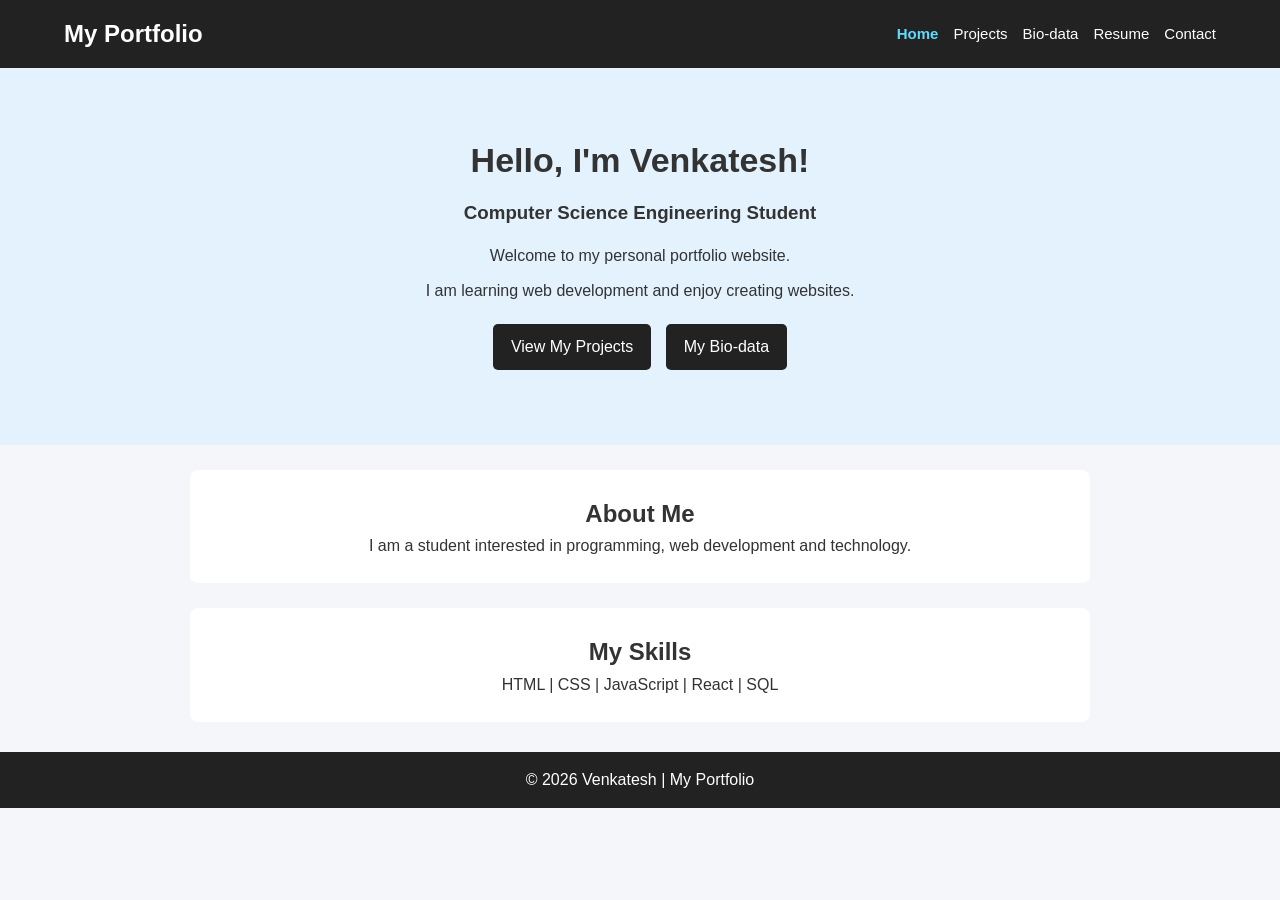
<file: index.html>
<!DOCTYPE html>
<html lang="en">
<head>
    <meta charset="UTF-8">
    <meta name="viewport" content="width=device-width, initial-scale=1.0">
    <title> My Portfolio</title>
    <link rel="stylesheet" href="style.css">
</head>
<body>

<header>
    <nav>
        <h2>My Portfolio</h2>
        <ul class="nav-links">
            <li><a href="index.html">Home</a></li>
            <li><a href="projects.html">Projects</a></li>
            <li><a href="biodata.html">Bio-data</a></li>
            <li><a href="resume.html">Resume</a></li>
            <li><a href="contact.html">Contact</a></li>
        </ul>
    </nav>
</header>

<section class="hero">
    <h1>Hello, I'm Venkatesh!</h1>
    <h3>Computer Science Engineering Student</h3>
    <p>Welcome to my personal portfolio website.</p>
    <p>I am learning web development and enjoy creating websites.</p>
    <a href="projects.html" class="btn">View My Projects</a>
    <a href="biodata.html" class="btn">My Bio-data</a>
</section>

<section class="about">
    <h2>About Me</h2>
    <p>I am a student interested in programming, web development and technology.</p>
</section>

<section class="skills">
    <h2>My Skills</h2>
    <p>HTML | CSS | JavaScript | React | SQL</p>
</section>

<footer>
    <p>© 2026 Venkatesh | My Portfolio</p>
</footer>

<script src="script.js"></script>
</body>
</html>
</file>
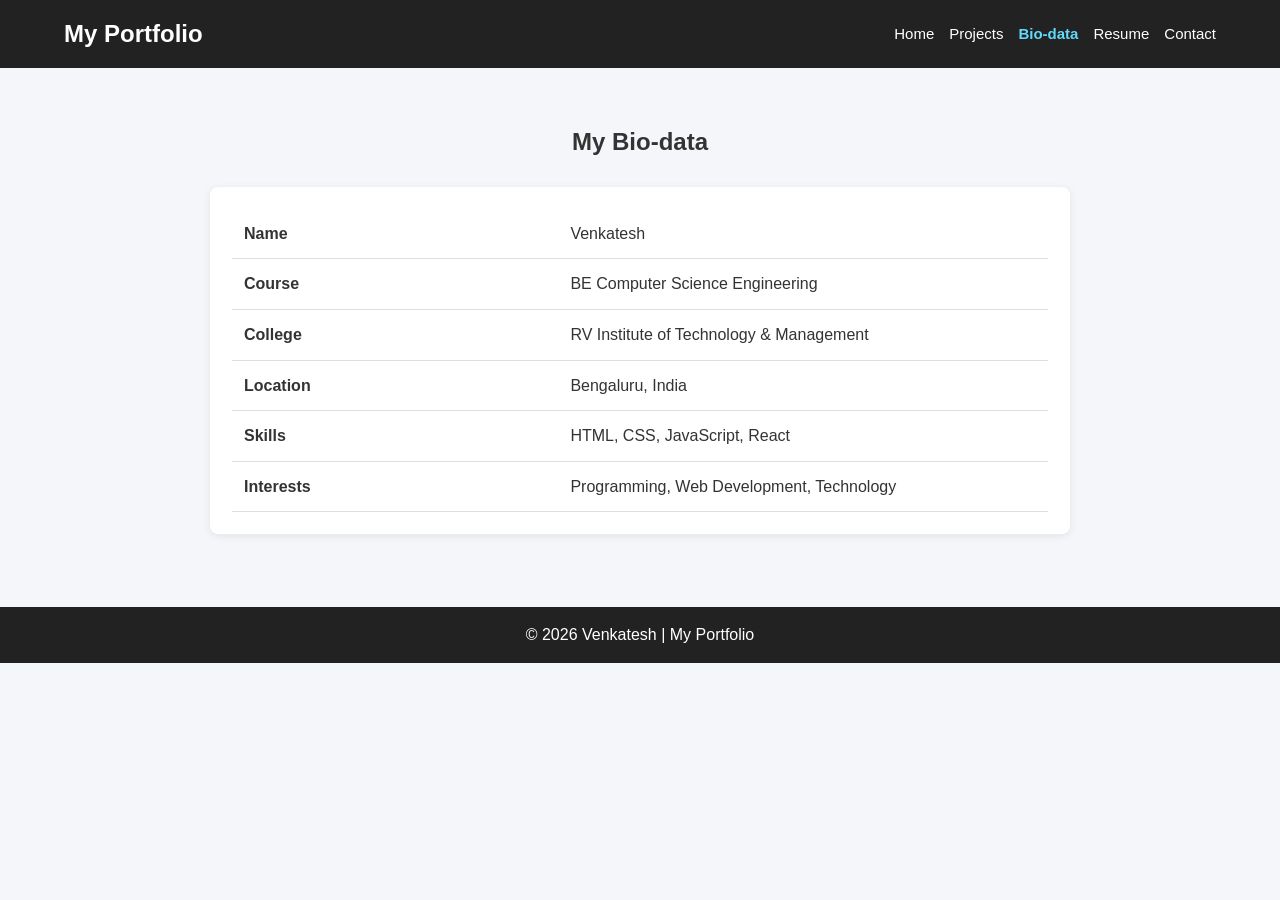
<file: biodata.html>
<!DOCTYPE html>
<html lang="en">
<head>
    <meta charset="UTF-8">
    <meta name="viewport" content="width=device-width, initial-scale=1.0">
    <title>My Portfolio</title>
    <link rel="stylesheet" href="style.css">
</head>
<body>
<header>
    <nav>
        <h2>My Portfolio</h2>
        <ul class="nav-links">
            <li><a href="index.html">Home</a></li>
            <li><a href="projects.html">Projects</a></li>
            <li><a href="biodata.html">Bio-data</a></li>
            <li><a href="resume.html">Resume</a></li>
            <li><a href="contact.html">Contact</a></li>
        </ul>
    </nav>
</header>
<section class="projects">
    <h1>My Bio-data</h1>
    <div class="biodata-card">
        <table class="biodata-table">
            <tr><td>Name</td><td>Venkatesh</td></tr>
            <tr><td>Course</td><td>BE Computer Science Engineering</td></tr>
            <tr><td>College</td><td>RV Institute of Technology &amp; Management</td></tr>
            <tr><td>Location</td><td>Bengaluru, India</td></tr>
            <tr><td>Skills</td><td>HTML, CSS, JavaScript, React</td></tr>
            <tr><td>Interests</td><td>Programming, Web Development, Technology</td></tr>
        </table>
    </div>
</section>
<footer>
    <p>© 2026 Venkatesh | My Portfolio</p>
</footer>
<script src="script.js"></script>
</body>
</html>
</file>
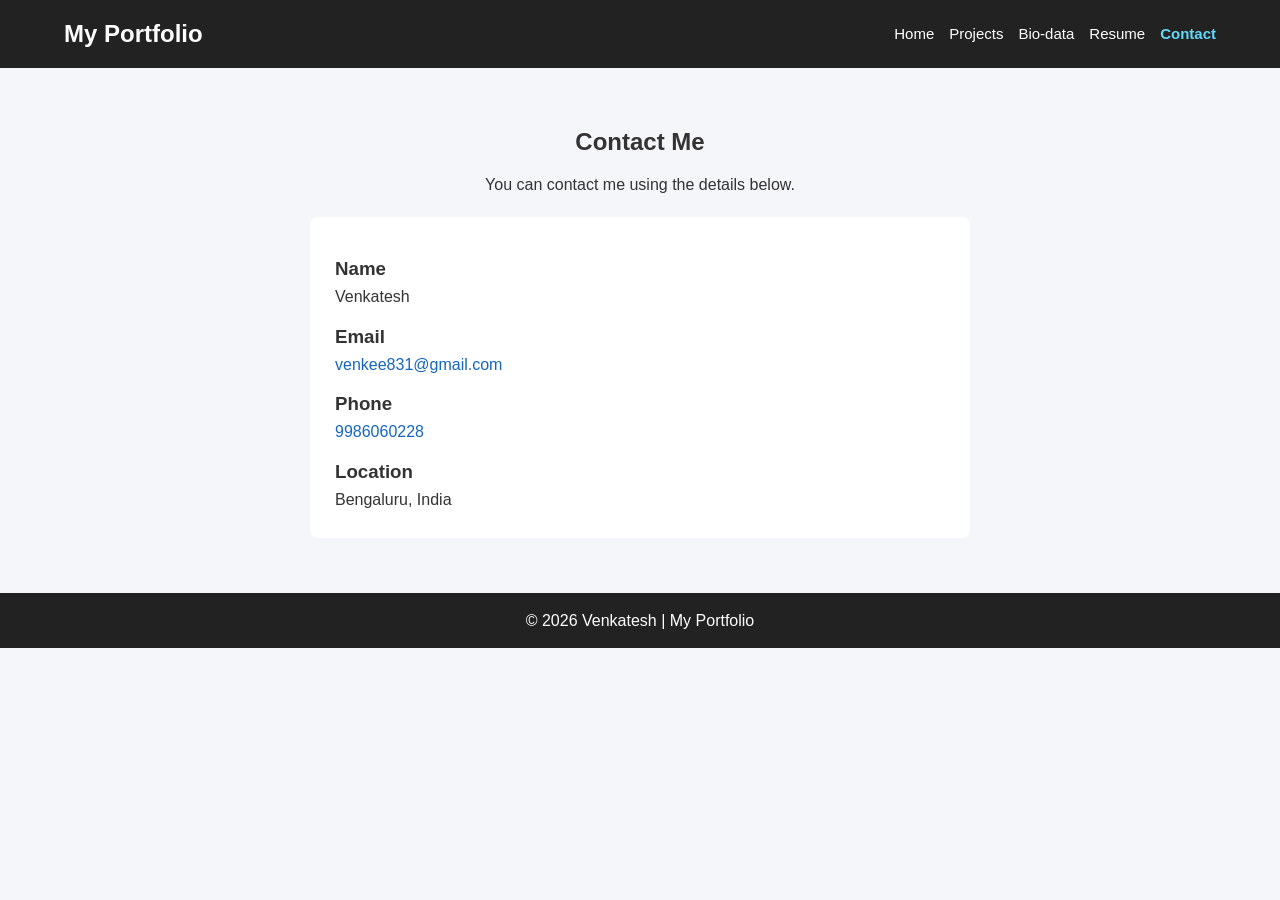
<file: contact.html>
<!DOCTYPE html>
<html lang="en">
<head>
    <meta charset="UTF-8">
    <meta name="viewport" content="width=device-width, initial-scale=1.0">
    <title>My Portfolio</title>
    <link rel="stylesheet" href="style.css">
</head>
<body>
<header>
    <nav>
        <h2>My Portfolio</h2>
        <ul class="nav-links">
            <li><a href="index.html">Home</a></li>
            <li><a href="projects.html">Projects</a></li>
            <li><a href="biodata.html">Bio-data</a></li>
            <li><a href="resume.html">Resume</a></li>
            <li><a href="contact.html">Contact</a></li>
        </ul>
    </nav>
</header>
<section class="contact">
    <h1>Contact Me</h1>
    <p>You can contact me using the details below.</p>
    <div class="contact-card">
        <h3>Name</h3>
        <p>Venkatesh</p>
        <h3>Email</h3>
        <p><a href="mailto:venkee831@gmail.com">venkee831@gmail.com</a></p>
        <h3>Phone</h3>
        <p><a href="tel:9986060228">9986060228</a></p>
        <h3>Location</h3>
        <p>Bengaluru, India</p>
    </div>
</section>
<footer>
    <p>© 2026 Venkatesh | My Portfolio</p>
</footer>
<script src="script.js"></script>
</body>
</html>
</file>
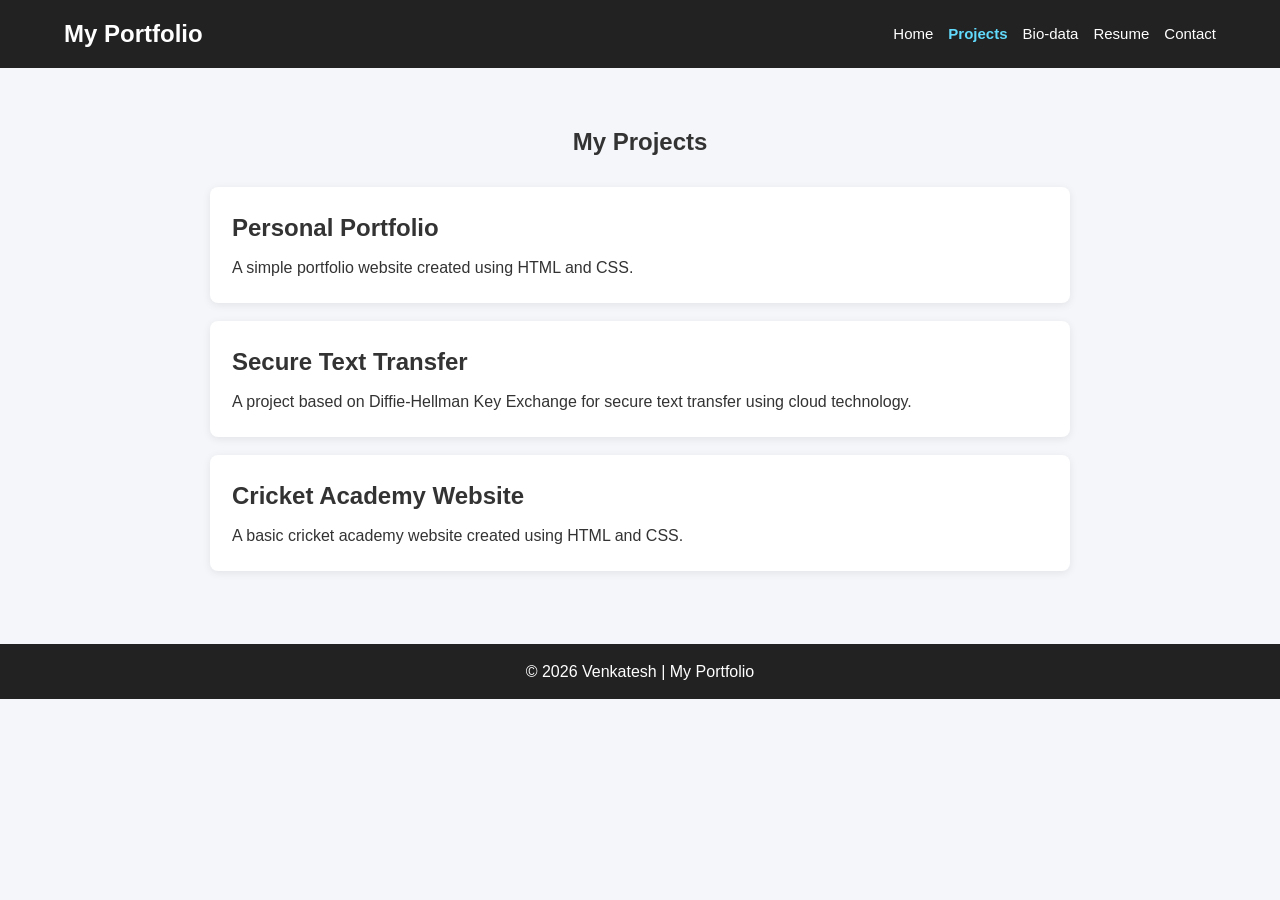
<file: projects.html>
<!DOCTYPE html>
<html lang="en">
<head>
    <meta charset="UTF-8">
    <meta name="viewport" content="width=device-width, initial-scale=1.0">
    <title>My Portfolio</title>
    <link rel="stylesheet" href="style.css">
</head>
<body>

<header>
    <nav>
        <h2>My Portfolio</h2>
        <ul class="nav-links">
            <li><a href="index.html">Home</a></li>
            <li><a href="projects.html">Projects</a></li>
            <li><a href="biodata.html">Bio-data</a></li>
            <li><a href="resume.html">Resume</a></li>
            <li><a href="contact.html">Contact</a></li>
        </ul>
    </nav>
</header>

<section class="projects">
    <h1>My Projects</h1>

    <div class="project-card">
        <h2>Personal Portfolio</h2>
        <p>A simple portfolio website created using HTML and CSS.</p>
    </div>

    <div class="project-card">
        <h2>Secure Text Transfer</h2>
        <p>A project based on Diffie-Hellman Key Exchange for secure text transfer using cloud technology.</p>
    </div>

    <div class="project-card">
        <h2>Cricket Academy Website</h2>
        <p>A basic cricket academy website created using HTML and CSS.</p>
    </div>
</section>

<footer>
    <p>© 2026 Venkatesh | My Portfolio</p>
</footer>

<script src="script.js"></script>
</body>
</html>
</file>
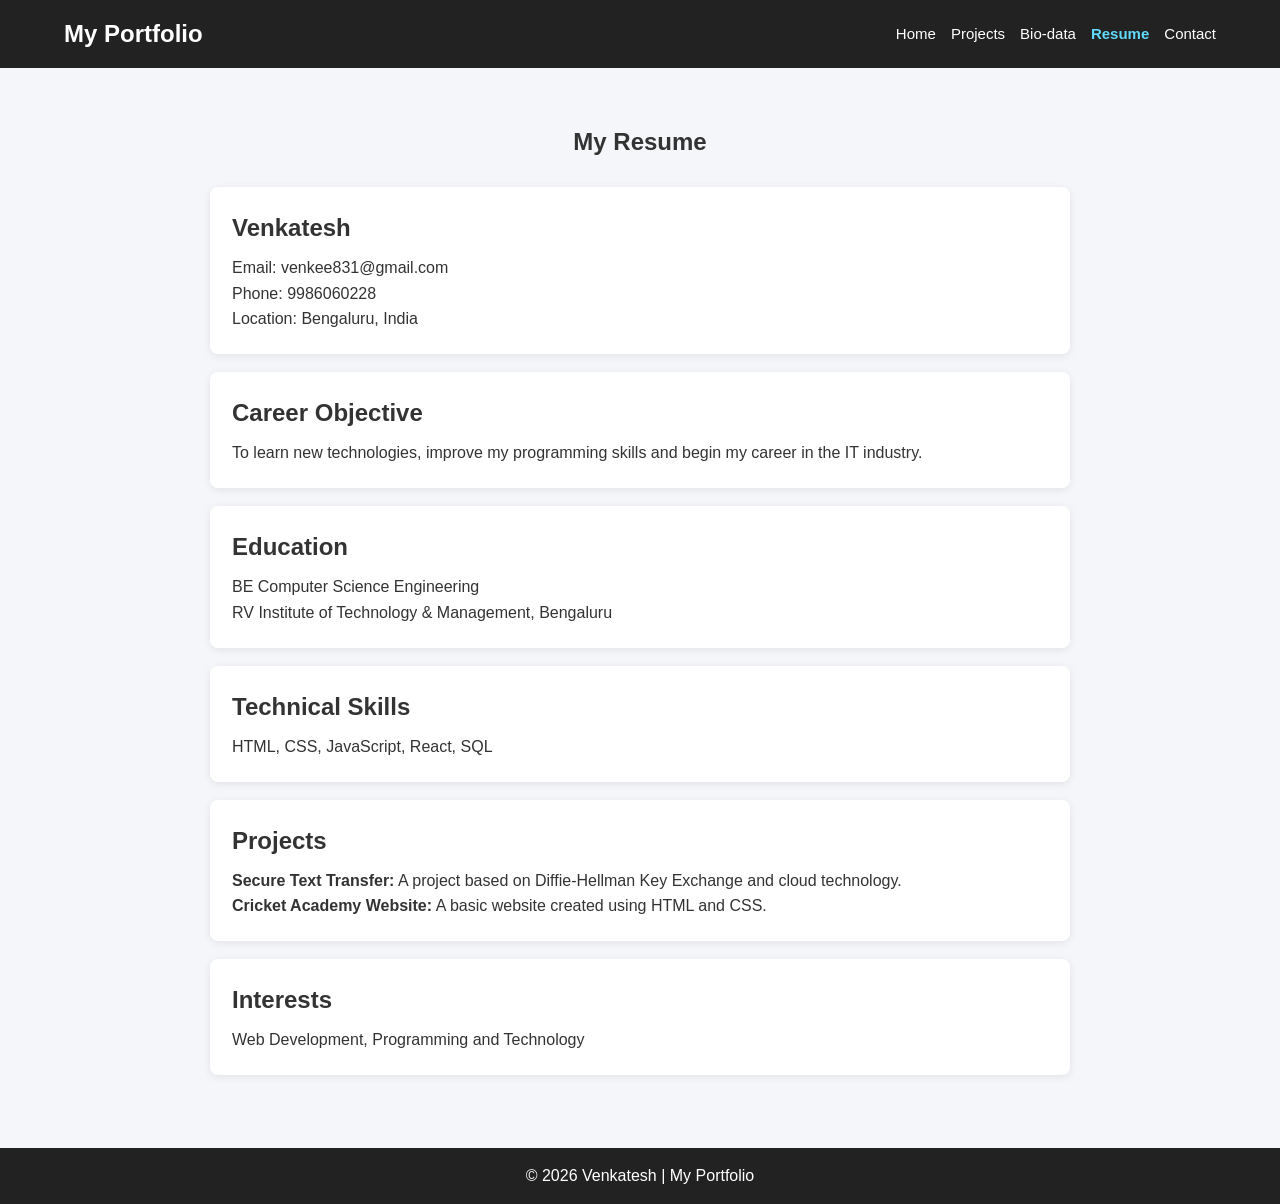
<file: resume.html>
<!DOCTYPE html>
<html lang="en">
<head>
    <meta charset="UTF-8">
    <meta name="viewport" content="width=device-width, initial-scale=1.0">
    <title>My Portfolio</title>
    <link rel="stylesheet" href="style.css">
</head>
<body>
<header>
    <nav>
        <h2>My Portfolio</h2>
        <ul class="nav-links">
            <li><a href="index.html">Home</a></li>
            <li><a href="projects.html">Projects</a></li>
            <li><a href="biodata.html">Bio-data</a></li>
            <li><a href="resume.html">Resume</a></li>
            <li><a href="contact.html">Contact</a></li>
        </ul>
    </nav>
</header>
<section class="projects">
    <h1>My Resume</h1>
    <div class="project-card">
        <h2>Venkatesh</h2>
        <p>Email: venkee831@gmail.com</p>
        <p>Phone: 9986060228</p>
        <p>Location: Bengaluru, India</p>
    </div>
    <div class="project-card">
        <h2>Career Objective</h2>
        <p>To learn new technologies, improve my programming skills and begin my career in the IT industry.</p>
    </div>
    <div class="project-card">
        <h2>Education</h2>
        <p>BE Computer Science Engineering</p>
        <p>RV Institute of Technology &amp; Management, Bengaluru</p>
    </div>
    <div class="project-card">
        <h2>Technical Skills</h2>
        <p>HTML, CSS, JavaScript, React, SQL</p>
    </div>
    <div class="project-card">
        <h2>Projects</h2>
        <p><strong>Secure Text Transfer:</strong> A project based on Diffie-Hellman Key Exchange and cloud technology.</p>
        <p><strong>Cricket Academy Website:</strong> A basic website created using HTML and CSS.</p>
    </div>
    <div class="project-card">
        <h2>Interests</h2>
        <p>Web Development, Programming and Technology</p>
    </div>
</section>
<footer>
    <p>© 2026 Venkatesh | My Portfolio</p>
</footer>
<script src="script.js"></script>
</body>
</html>
</file>
<file: style.css>
/* Basic Settings */
* {
    margin: 0;
    padding: 0;
    box-sizing: border-box;
}
body {
    font-family: Arial, sans-serif;
    background: #f4f6f9;
    color: #333;
    line-height: 1.6;
}
/* Navigation */
header {
    background: #222;
    color: white;
    padding: 15px 5%;
}
nav {
    display: flex;
    justify-content: space-between;
    align-items: center;
    flex-wrap: wrap;
    gap: 15px;
}
nav h2 {
    font-size: 24px;
}
.nav-links {
    display: flex;
    flex-wrap: wrap;
    justify-content: center;
    gap: 15px;
    list-style: none;
}
.nav-links a {
    color: white;
    text-decoration: none;
    font-size: 15px;
}
.nav-links a:hover {
    color: #61dafb;
}
/* Home Page */
.hero {
    text-align: center;
    padding: 65px 20px;
    background: #e3f2fd;
}
.hero h1 {
    font-size: 34px;
    margin-bottom: 10px;
}
.hero h3 {
    margin-bottom: 15px;
}
.hero p {
    max-width: 600px;
    margin: 10px auto;
}
.btn {
    display: inline-block;
    background: #222;
    color: white;
    text-decoration: none;
    padding: 10px 18px;
    margin: 10px 5px;
    border-radius: 5px;
}
.btn:hover {
    background: #444;
}
.about,
.skills {
    max-width: 900px;
    margin: 25px auto;
    padding: 25px;
    text-align: center;
    background: white;
    border-radius: 8px;
}
/* Projects, Resume and Bio-data */
.projects {
    max-width: 900px;
    margin: 35px auto;
    padding: 20px;
    text-align: center;
}
.projects h1 {
    margin-bottom: 25px;
}
.project-card,
.biodata-card {
    background: white;
    padding: 22px;
    margin: 18px 0;
    border-radius: 8px;
    box-shadow: 0 2px 8px rgba(0, 0, 0, 0.08);
    text-align: left;
}
.project-card h2 {
    margin-bottom: 8px;
}
/* Bio-data Table */
.biodata-table {
    width: 100%;
    border-collapse: collapse;
}
.biodata-table td {
    padding: 12px;
    border-bottom: 1px solid #ddd;
    overflow-wrap: anywhere;
}
.biodata-table td:first-child {
    font-weight: bold;
    width: 40%;
}
/* Contact Page */
.contact {
    max-width: 700px;
    margin: 35px auto;
    padding: 20px;
    text-align: center;
}
.contact h1 {
    margin-bottom: 10px;
}
.contact-card {
    background: white;
    padding: 25px;
    margin-top: 20px;
    border-radius: 8px;
    text-align: left;
    overflow-wrap: anywhere;
}
.contact-card h3 {
    margin-top: 12px;
}
.contact-card a {
    color: #1565c0;
    text-decoration: none;
}
.contact-card a:hover {
    text-decoration: underline;
}
/* Footer */
footer {
    background: #222;
    color: white;
    text-align: center;
    padding: 15px;
    margin-top: 30px;
}
/* Mobile Layout */
@media (max-width: 600px) {
    header {
        padding: 15px;
    }
    nav {
        flex-direction: column;
        align-items: center;
    }
    .nav-links {
        gap: 10px 14px;
    }
    .hero {
        padding: 45px 15px;
    }
    .hero h1 {
        font-size: 27px;
    }
    .about,
    .skills {
        margin: 15px;
        padding: 20px;
    }
    .projects,
    .contact {
        margin: 20px auto;
        padding: 15px;
    }
    .project-card,
    .contact-card,
    .biodata-card {
        padding: 16px;
    }
    .biodata-table td {
        padding: 9px 5px;
    }
}
</file>
